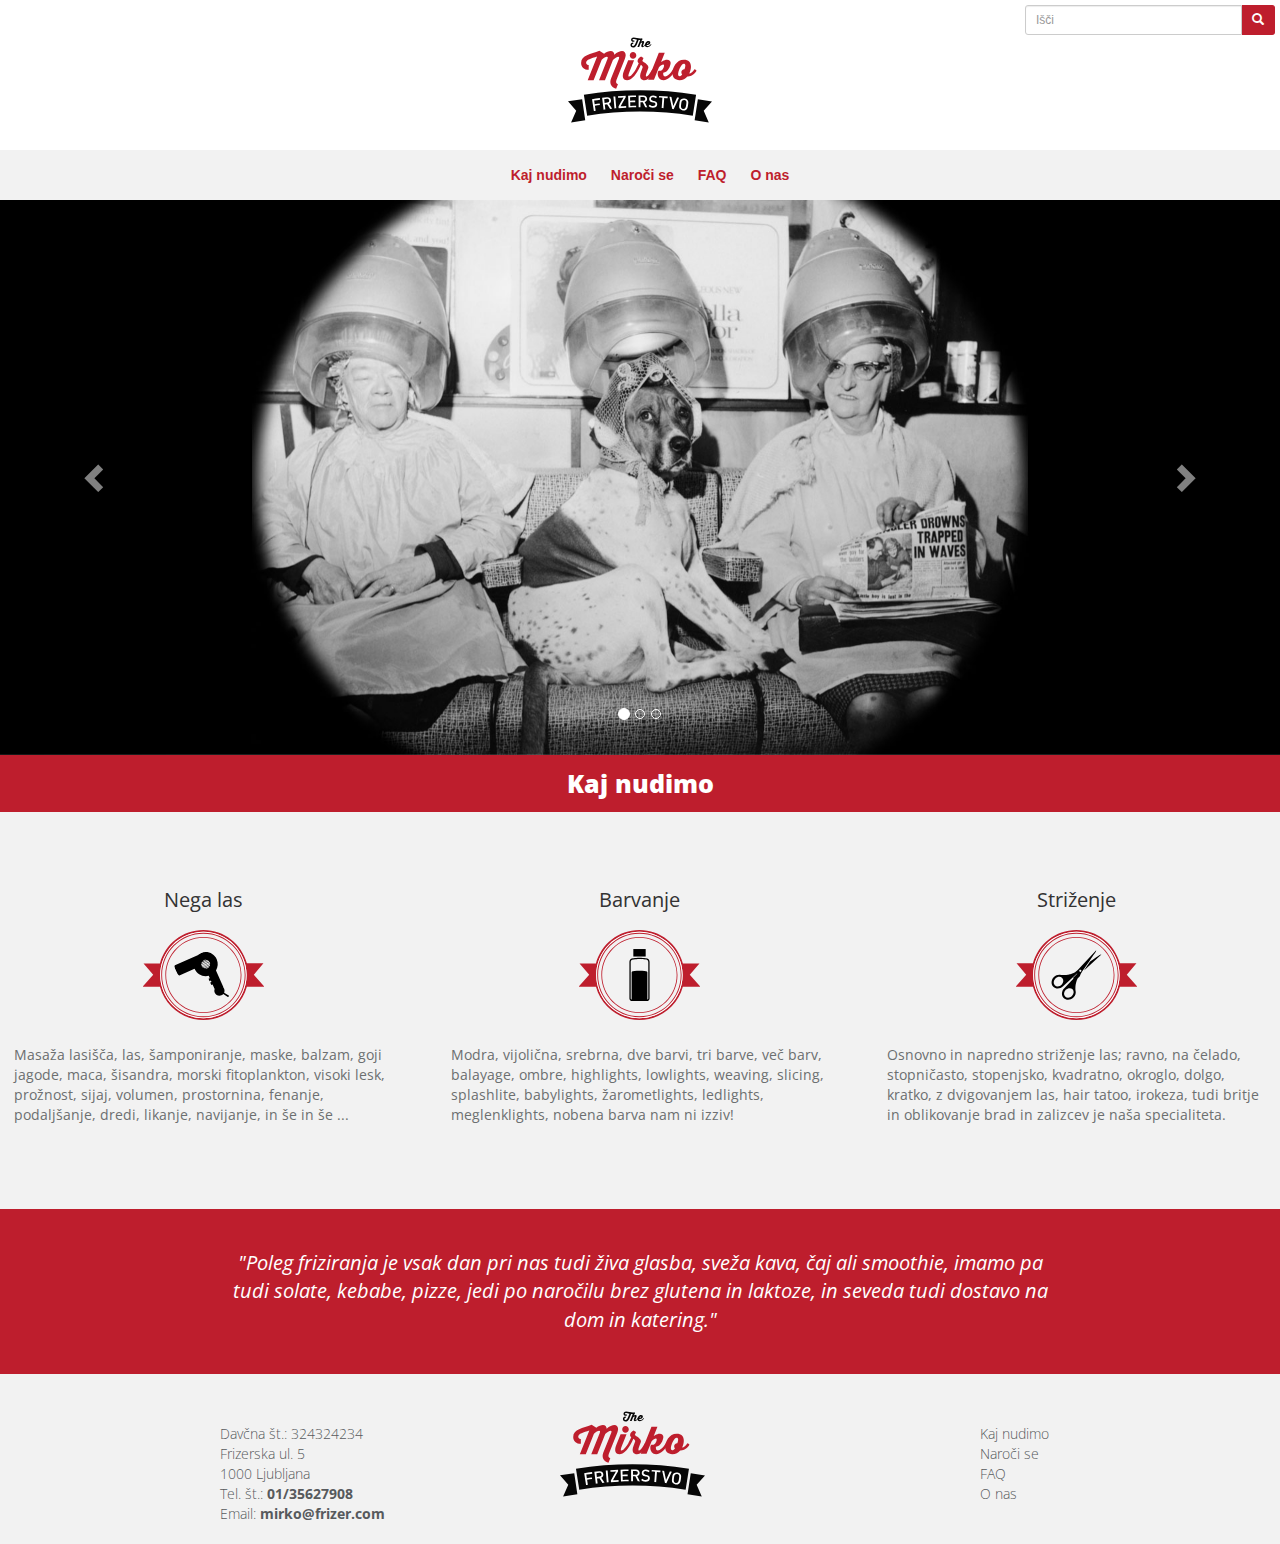
<file: index.html>
<!DOCTYPE html>
<html lang="en">
  <head>
    <meta charset="utf-8">
    <meta http-equiv="X-UA-Compatible" content="IE=edge">
    <meta name="viewport" content="width=device-width, initial-scale=1">
    <!-- The above 3 meta tags *must* come first in the head; any other head content must come *after* these tags -->
    <title>The Mirko</title>
     <!-- Bootstrap -->
    <link href="css/bootstrap.min.css" rel="stylesheet">
    <link rel="stylesheet" href="css/style.css">
    <link href='http://fonts.googleapis.com/css?family=Open+Sans:400,300,400italic,600,700,800' rel='stylesheet' type='text/css'>

    <!-- HTML5 shim and Respond.js for IE8 support of HTML5 elements and media queries -->
    <!-- WARNING: Respond.js doesn't work if you view the page via file:// -->
    <!--[if lt IE 9]>
      <script src="https://oss.maxcdn.com/html5shiv/3.7.2/html5shiv.min.js"></script>
      <script src="https://oss.maxcdn.com/respond/1.4.2/respond.min.js"></script>
    <![endif]-->
  </head>
  <body>
    <nav class="nav">

      <div class="logo">
        <a href="index.html"> <img src="img/logored.svg" alt="logo"></a>
      </div>

         <div class="navul">    
              <ul>
                <li><a href="index.html">Kaj nudimo</a></li>
                <li><a href="index2.html">Naroči se</a></li>
                <li><a href="index3.html">FAQ</a></li>
                <li><a href="index4.html">O nas</a></li>
              </ul>
          </div>
         
         
          <div class="input-group input-group-sm">
              <input type="text" class="form-control" placeholder="Išči" aria-describedby="sizing-addon3">
              <span class="input-group-addon" id="sizing-addon3">
                <span class="glyphicon glyphicon-search"></span>
              </span>                
          </div>
    </nav>

        


        <!--carousel-->
      <div id="carousel-example-generic" class="carousel slide" data-ride="carousel">
        <!-- Indicators -->
            <ol class="carousel-indicators">
            <li data-target="#carousel-example-generic" data-slide-to="0" class="active"></li>
            <li data-target="#carousel-example-generic" data-slide-to="1"></li>
            <li data-target="#carousel-example-generic" data-slide-to="2"></li>
          </ol>

          <!-- Wrapper for slides -->
          <div class="carousel-inner" role="listbox">
              <div class="item active">
                <img src="img/slide1black.jpg" alt="photo" class="img-responsive">
                <div class="carousel-caption"></div>
              </div>

              <div class="item">
                <img src="img/slide2black.jpg" alt="photo">
                <div class="carousel-caption"></div>
              </div>

              <div class="item">
                <img src="img/slide3black.jpg" alt="photo">
                <div class="carousel-caption"></div>
              </div>
          </div>

          <!-- Controls -->
          <a class="left carousel-control" href="#carousel-example-generic" role="button" data-slide="prev">
            <span class="glyphicon glyphicon-chevron-left" aria-hidden="true"></span>
            <span class="sr-only">Previous</span>
          </a>
          <a class="right carousel-control" href="#carousel-example-generic" role="button" data-slide="next">
            <span class="glyphicon glyphicon-chevron-right" aria-hidden="true"></span>
            <span class="sr-only">Next</span>
          </a>
      </div>

      <!--kaj nudimo-->

            <div class="kajnudimo">
              <h1>Kaj nudimo</h1>
            </div>          


      <!--thumbnail-->
      <div class="row nudimo">
          <div class="col-sm-4">            
            <div class="thumbnail">
              <div class="caption1">
                <p>Nega las</p>
              </div>
              <img src="img/negalas.svg" alt="nega las">
              <p class="thumbtext">Masaža lasišča, las, šamponiranje, maske, balzam, goji jagode, maca, šisandra, morski fitoplankton, visoki lesk, prožnost, sijaj, volumen, prostornina,  fenanje, podaljšanje, dredi, likanje, navijanje, in še in še ... </p>              
            </div>
          </div>
          <div class="col-sm-4">            
            <div class="thumbnail">
              <div class="caption1">
                <p>Barvanje</p>
              </div>
              <img src="img/barvanje.svg" alt="barvanje las">
              <p class="thumbtext">Modra, vijolična, srebrna, dve barvi, tri barve, več barv, balayage, ombre, highlights, lowlights, weaving, slicing, splashlite, babylights, žarometlights, ledlights, meglenklights,   nobena barva nam ni izziv!</p>
            </div>
          </div>
          <div class="col-sm-4">
            <div class="thumbnail">
              <div class="caption1">
                <p>Striženje</>
              </div>
              <img src="img/strizenje.svg" alt="striženje las">    
              <p class="thumbtext">Osnovno in napredno striženje las; ravno, na čelado, stopničasto, stopenjsko, kvadratno, okroglo, dolgo, kratko, z dvigovanjem las, hair tatoo, irokeza, tudi britje in oblikovanje brad in zalizcev je naša specialiteta.</p>          
            </div>
          </div>
      </div>  
      <div class="quotebox">
        <p class="quotetext">"Poleg friziranja je vsak dan pri nas tudi živa glasba, sveža kava, čaj ali smoothie, imamo pa tudi solate, kebabe, pizze, jedi po naročilu brez glutena in laktoze, in seveda tudi dostavo na dom in katering."</p>
      </div>    

      <!--Footer-->
      <div class="container">
      <div class="row footer">
          <div class="col-sm-3 col-sm-offset-1">
            <div class="naslov">
              <ul>
                <li>Davčna št.: 324324234</li>
                <li>Frizerska ul. 5</li>
                <li>1000 Ljubljana</li>
                <li>Tel. št.: <strong>01/35627908</strong></li>
                <li>Email: <strong>mirko@frizer.com</strong></li>
              </ul>              
            </div>
          </div>
       

          <div class="col-sm-3 col-sm-offset-1">
            <div class="logospodaj">            
              <img src="img/logored.svg" alt="...">              
            </div>
          </div>


          <div class="col-sm-3 col-sm-offset-1">
            <div class="onas">
              <ul>
                <li><a href="index.html">Kaj nudimo</a></li>
                <li><a href="index2.html">Naroči se</a></li>
                <li><a href="index3.html">FAQ</a></li>
                <li><a href="index4.html">O nas</a></li>
              </ul>             
            </div>
          </div>
      </div>
    </div>
        








    <!-- jQuery (necessary for Bootstrap's JavaScript plugins) -->
    <script src="https://ajax.googleapis.com/ajax/libs/jquery/1.11.2/jquery.min.js"></script>
    <!-- Include all compiled plugins (below), or include individual files as needed -->
    <script src="js/bootstrap.min.js"></script>
  </body>
</html>
</file>
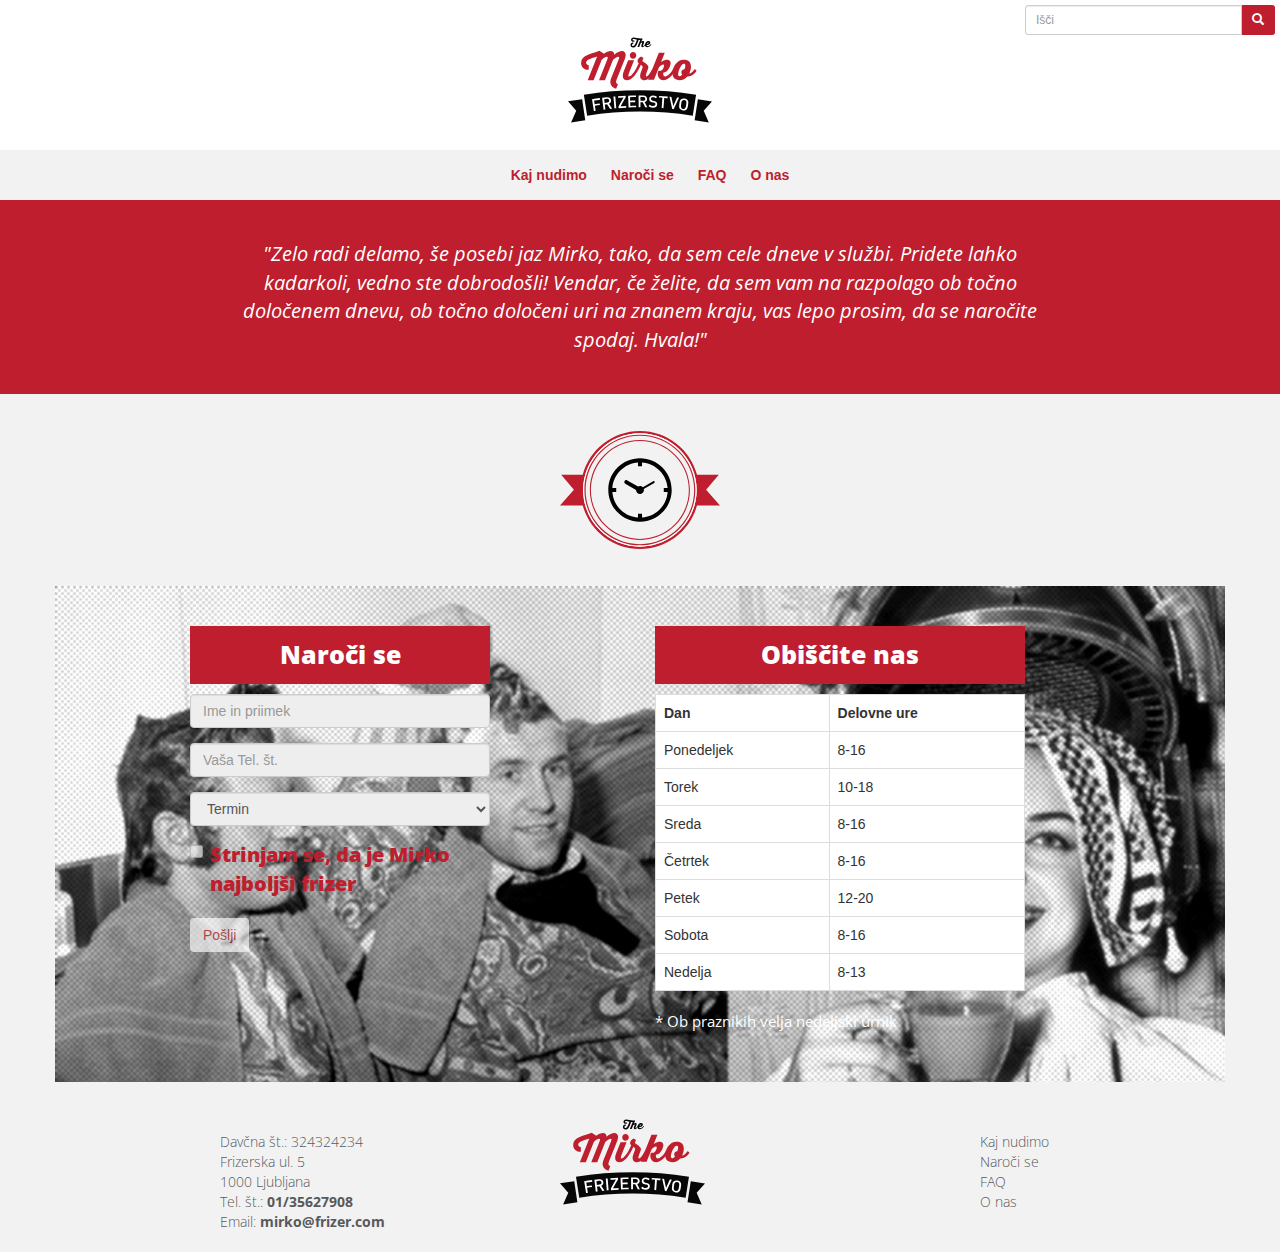
<file: index2.html>
<!DOCTYPE html>
<html lang="en">
  <head>
    <meta charset="utf-8">
    <meta http-equiv="X-UA-Compatible" content="IE=edge">
    <meta name="viewport" content="width=device-width, initial-scale=1">
    <!-- The above 3 meta tags *must* come first in the head; any other head content must come *after* these tags -->
    <title>The Mirko</title>
     <!-- Bootstrap -->
    <link href="css/bootstrap.min.css" rel="stylesheet">
    <link rel="stylesheet" href="css/style.css">
    <link href='http://fonts.googleapis.com/css?family=Open+Sans:400,300,400italic,600,700,800' rel='stylesheet' type='text/css'>

    <!-- HTML5 shim and Respond.js for IE8 support of HTML5 elements and media queries -->
    <!-- WARNING: Respond.js doesn't work if you view the page via file:// -->
    <!--[if lt IE 9]>
      <script src="https://oss.maxcdn.com/html5shiv/3.7.2/html5shiv.min.js"></script>
      <script src="https://oss.maxcdn.com/respond/1.4.2/respond.min.js"></script>
    <![endif]-->
  </head>
  <body>
    <nav class="nav">

      <div class="logo">
        <a href="index.html"> <img src="img/logored.svg" alt="logo"></a>
      </div>

         <div class="navul">    
              <ul>
                <li><a href="index.html">Kaj nudimo</a></li>
                <li><a href="index2.html">Naroči se</a></li>
                <li><a href="index3.html">FAQ</a></li>
                <li><a href="index4.html">O nas</a></li>
              </ul>
          </div>
         
         
          <div class="input-group input-group-sm">
              <input type="text" class="form-control" placeholder="Išči" aria-describedby="sizing-addon3">
              <span class="input-group-addon" id="sizing-addon3">
                <span class="glyphicon glyphicon-search"></span>
              </span>                
          </div>
    </nav>



      <!---->
      <div class="quotebox">
        <p class="quotetext">"Zelo radi delamo, še posebi jaz Mirko, tako, da sem cele dneve v službi. Pridete lahko kadarkoli, vedno ste dobrodošli! Vendar, če želite, da sem vam na razpolago ob točno določenem dnevu, ob točno določeni uri na znanem kraju, vas lepo prosim, da se naročite spodaj. Hvala!"</p>
      </div>  

      <div class="ikona-delcas">
        <img src="img/delcas.svg" alt="delovni cas">      
      </div>      

      <!--Form-->
    <div class="container obrazci">
        <div class="row">
          <div class="col-sm-4 col-sm-offset-1">

            <form class="form" style="max-width: 300px; margin: 0 auto;">
                <div class="narocise"><h1>Naroči se</h1></div>
                <fieldset disabled>
                    <div class="form-group">
                      <input type="text" id="disabledTextInput" class="form-control" placeholder="Ime in priimek">
                    </div>

                    <div class="form-group">
                      <input type="text" id="disabledTextInput" class="form-control" placeholder="Vaša Tel. št.">
                    </div>

                    <div class="form-group">
                        <select id="disabledSelect" class="form-control">
                        <option>Termin</option>
                      </select>
                    </div>

                    <div class="checkbox">
                      <label>
                        <input type="checkbox" class="checkbox"><p>Strinjam se, da je Mirko najboljši frizer</p>
                      </label>
                    </div>

                     <button type="button" class="btn"><p>Pošlji</p></button>                     
                </fieldset>
            </form>
          </div>

        <!--table-->
        
          <div class="col-sm-4 col-sm-offset-1">
              <div class="delcas"><h1>Obiščite nas</h1></div>
                <table class="table table-bordered">
                  <tr>
                    <th>Dan</th>
                    <th>Delovne ure</th>
                  </tr>
                  <tr>  
                    <td>Ponedeljek</td>
                    <td>8-16</td>
                  </tr>
                    <td>Torek</td>
                    <td>10-18</td>
                  </tr>
                    <td>Sreda</td>
                    <td>8-16</td>
                  </tr>
                    <td>Četrtek</td>
                    <td>8-16</td>
                  </tr>
                    <td>Petek</td>
                    <td>12-20</td>
                  </tr>
                    <td>Sobota</td>
                    <td>8-16</td>
                  </tr>
                    <td>Nedelja</td>
                    <td>8-13</td>
                  </tr> 
                </table>  
                <div class="nedeljski-urnik"> 
                  <p>* Ob praznikih velja nedeljski urnik</p>
              </div>   
          </div>
      </div>
    </div>  
   

      <!--FAQ-->
        

      <!--Footer-->
     <div class="container"> 
      <div class="row footer">
          <div class="col-sm-3 col-sm-offset-1">
            <div class="naslov">
              <ul>
                <li>Davčna št.: 324324234</li>
                <li>Frizerska ul. 5</li>
                <li>1000 Ljubljana</li>
                <li>Tel. št.: <strong>01/35627908</strong></li>
                <li>Email: <strong>mirko@frizer.com</strong></li>
              </ul>              
            </div>
          </div>
       

          <div class="col-sm-3 col-sm-offset-1">
            <div class="logospodaj">            
              <img src="img/logored.svg" alt="...">              
            </div>
          </div>


          <div class="col-sm-3 col-sm-offset-1">
            <div class="onas">
              <ul>
                <li><a href="index.html">Kaj nudimo</a></li>
                <li><a href="index2.html">Naroči se</a></li>
                <li><a href="index3.html">FAQ</a></li>
                <li><a href="index4.html">O nas</a></li>
              </ul>             
            </div>
          </div>
      </div>
    </div>
        


    



      


          
           
    
    
































    <!-- jQuery (necessary for Bootstrap's JavaScript plugins) -->
    <script src="https://ajax.googleapis.com/ajax/libs/jquery/1.11.2/jquery.min.js"></script>
    <!-- Include all compiled plugins (below), or include individual files as needed -->
    <script src="js/bootstrap.min.js"></script>
  </body>
</html>
</file>
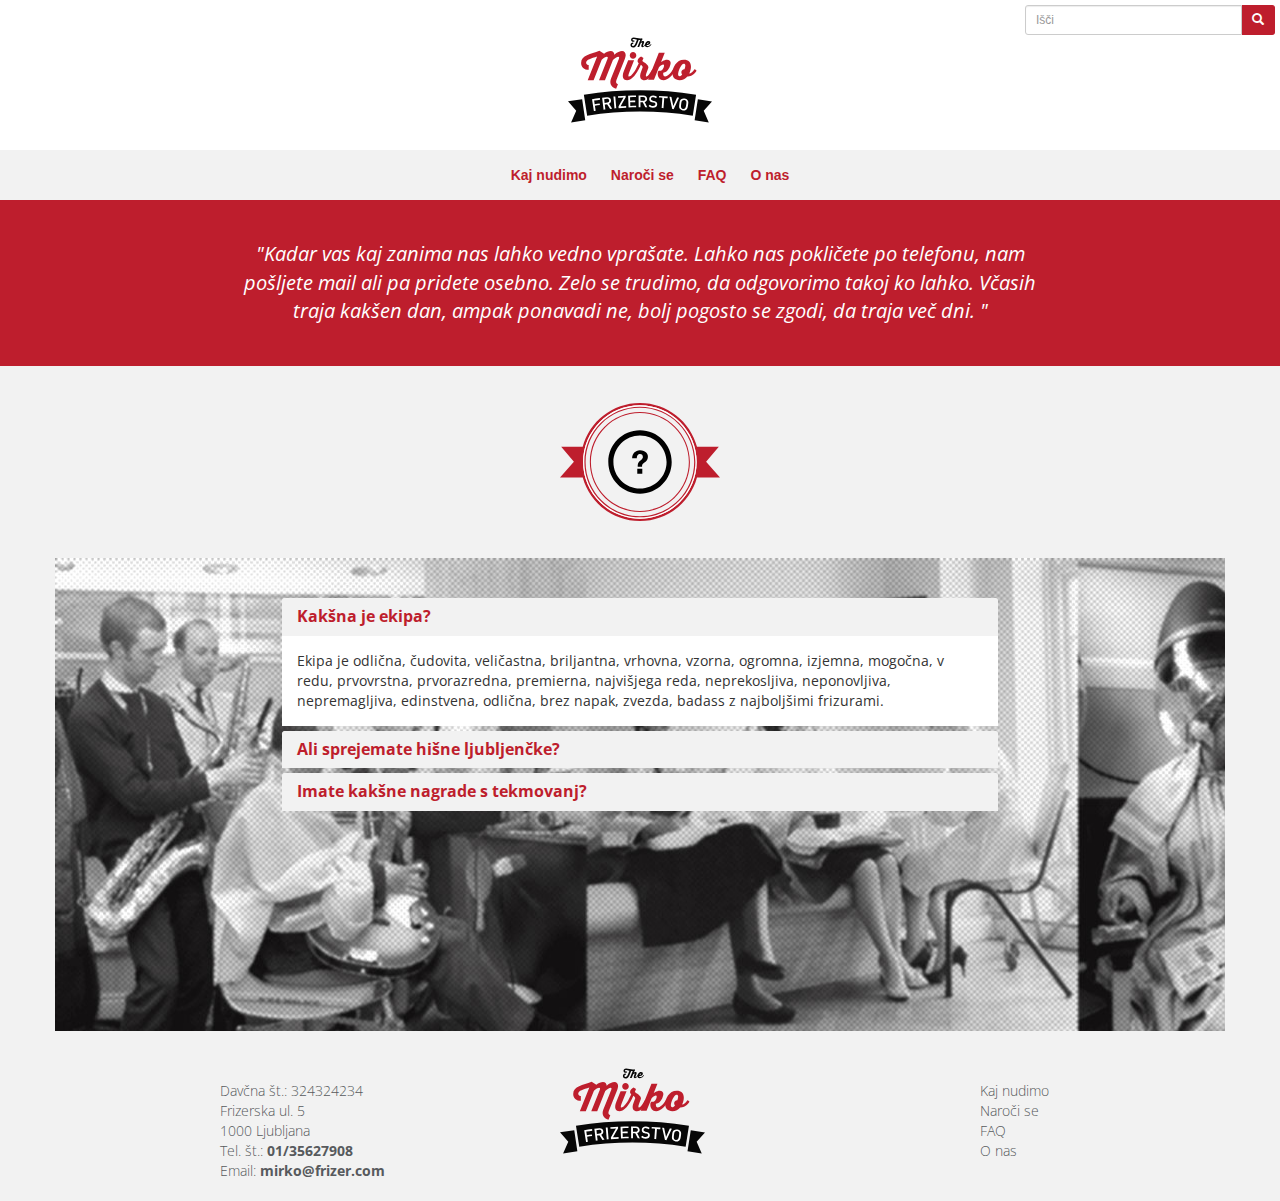
<file: index3.html>
<!DOCTYPE html>
<html lang="en">
  <head>
    <meta charset="utf-8">
    <meta http-equiv="X-UA-Compatible" content="IE=edge">
    <meta name="viewport" content="width=device-width, initial-scale=1">
    <!-- The above 3 meta tags *must* come first in the head; any other head content must come *after* these tags -->
    <title>The Mirko</title>
     <!-- Bootstrap -->
    <link href="css/bootstrap.min.css" rel="stylesheet">
    <link rel="stylesheet" href="css/style.css">
    <link href='http://fonts.googleapis.com/css?family=Open+Sans:400,300,400italic,600,700,800' rel='stylesheet' type='text/css'>

    <!-- HTML5 shim and Respond.js for IE8 support of HTML5 elements and media queries -->
    <!-- WARNING: Respond.js doesn't work if you view the page via file:// -->
    <!--[if lt IE 9]>
      <script src="https://oss.maxcdn.com/html5shiv/3.7.2/html5shiv.min.js"></script>
      <script src="https://oss.maxcdn.com/respond/1.4.2/respond.min.js"></script>
    <![endif]-->
  </head>
  <body>
    <nav class="nav">

      <div class="logo">
        <a href="index.html"> <img src="img/logored.svg" alt="logo"></a>
      </div>

         <div class="navul">    
              <ul>
                <li><a href="index.html">Kaj nudimo</a></li>
                <li><a href="index2.html">Naroči se</a></li>
                <li><a href="index3.html">FAQ</a></li>
                <li><a href="index4.html">O nas</a></li>
              </ul>
          </div>
         
         
          <div class="input-group input-group-sm">
              <input type="text" class="form-control" placeholder="Išči" aria-describedby="sizing-addon3">
              <span class="input-group-addon" id="sizing-addon3">
                <span class="glyphicon glyphicon-search"></span>
              </span>                
          </div>
    </nav>



      <!---->
      <div class="quotebox">
        <p class="quotetext">"Kadar vas kaj zanima nas lahko vedno vprašate. Lahko nas pokličete po telefonu, nam pošljete mail ali pa pridete osebno. Zelo se trudimo, da odgovorimo takoj ko lahko. Včasih traja kakšen dan, ampak ponavadi ne, bolj pogosto se zgodi, da traja več dni. "</p>
      </div>  

      <div class="ikona-delcas">
        <img src="img/vprasanja.svg" alt="delovni cas">      
      </div>      





      <!--FAQ/najbolj pogosta vprašanja-->
      <div class="container faq">
        <div class="row">
            <div class="col-sm-8 col-sm-offset-2">
                <!-- begin panel group -->
                <div class="panel-group" id="accordion" role="tablist" aria-multiselectable="true">
                    
                    <!-- panel 1 -->
                    <div class="panel panel-default">
                        <!--wrap panel heading in span to trigger image change as well as collapse -->
                        <span class="side-tab" data-target="#tab1" data-toggle="tab" role="tab" aria-expanded="false">
                            <div class="panel-heading" role="tab" id="headingOne"data-toggle="collapse" data-parent="#accordion" href="#collapseOne" aria-expanded="true" aria-controls="collapseOne">
                                <h4 class="panel-title">Kakšna je ekipa?</h4>
                            </div>
                        </span>
                        
                        <div id="collapseOne" class="panel-collapse collapse in" role="tabpanel" aria-labelledby="headingOne">
                            <div class="panel-body">
                            <!-- Tab content goes here -->
                            Ekipa je odlična, čudovita, veličastna, briljantna, vrhovna, vzorna, ogromna, izjemna, mogočna, v redu, prvovrstna, prvorazredna, premierna, najvišjega reda, neprekosljiva, neponovljiva, nepremagljiva, edinstvena, odlična, brez napak, zvezda, badass z najboljšimi frizurami.
                            </div>
                        </div>
                    </div> 
                    <!-- / panel 1 -->
                    
                    <!-- panel 2 -->
                    <div class="panel panel-default">
                        <!--wrap panel heading in span to trigger image change as well as collapse -->
                        <span class="side-tab" data-target="#tab2" data-toggle="tab" role="tab" aria-expanded="false">
                            <div class="panel-heading" role="tab" id="headingTwo" data-toggle="collapse" data-parent="#accordion" href="#collapseTwo" aria-expanded="false" aria-controls="collapseTwo">
                                <h4 class="panel-title collapsed">Ali sprejemate hišne ljubljenčke? </h4>
                            </div>
                        </span>

                        <div id="collapseTwo" class="panel-collapse collapse" role="tabpanel" aria-labelledby="headingTwo">
                            <div class="panel-body">
                            <!-- Tab content goes here -->
                            Da.
                            </div>
                        </div>
                    </div>
                    <!-- / panel 2 -->
                    
                    <!--  panel 3 -->
                    <div class="panel panel-default">
                        <!--wrap panel heading in span to trigger image change as well as collapse -->
                        <span class="side-tab" data-target="#tab3" data-toggle="tab" role="tab" aria-expanded="false">
                            <div class="panel-heading" role="tab" id="headingThree"  class="collapsed" data-toggle="collapse" data-parent="#accordion" href="#collapseThree" aria-expanded="false" aria-controls="collapseThree">
                                <h4 class="panel-title">Imate kakšne nagrade s tekmovanj?</h4>
                            </div>
                        </span>

                            <div id="collapseThree" class="panel-collapse collapse" role="tabpanel" aria-labelledby="headingThree">
                              <div class="panel-body">
                              <!-- tab content goes here -->
                               A mate vi?
                              </div>
                            </div>
                    </div>
                </div>
            </div>
        </div>
    </div> <!-- / panel-group -->











        

      <!--Footer-->
    <div class="container">
      <div class="row footer">
          <div class="col-sm-3 col-sm-offset-1">
            <div class="naslov">
              <ul>
                <li>Davčna št.: 324324234</li>
                <li>Frizerska ul. 5</li>
                <li>1000 Ljubljana</li>
                <li>Tel. št.: <strong>01/35627908</strong></li>
                <li>Email: <strong>mirko@frizer.com</strong></li>
              </ul>              
            </div>
          </div>
       

          <div class="col-sm-3 col-sm-offset-1">
            <div class="logospodaj">            
              <img src="img/logored.svg" alt="...">              
            </div>
          </div>


          <div class="col-sm-3 col-sm-offset-1">
            <div class="onas">
              <ul>
                <li><a href="index.html">Kaj nudimo</a></li>
                <li><a href="index2.html">Naroči se</a></li>
                <li><a href="index3.html">FAQ</a></li>
                <li><a href="index4.html">O nas</a></li>
              </ul>             
            </div>
          </div>
      </div>
    </div>
        


    



      


          
           
    
    
































    <!-- jQuery (necessary for Bootstrap's JavaScript plugins) -->
    <script src="https://ajax.googleapis.com/ajax/libs/jquery/1.11.2/jquery.min.js"></script>
    <!-- Include all compiled plugins (below), or include individual files as needed -->
    <script src="js/bootstrap.min.js"></script>
  </body>
</html>
</file>
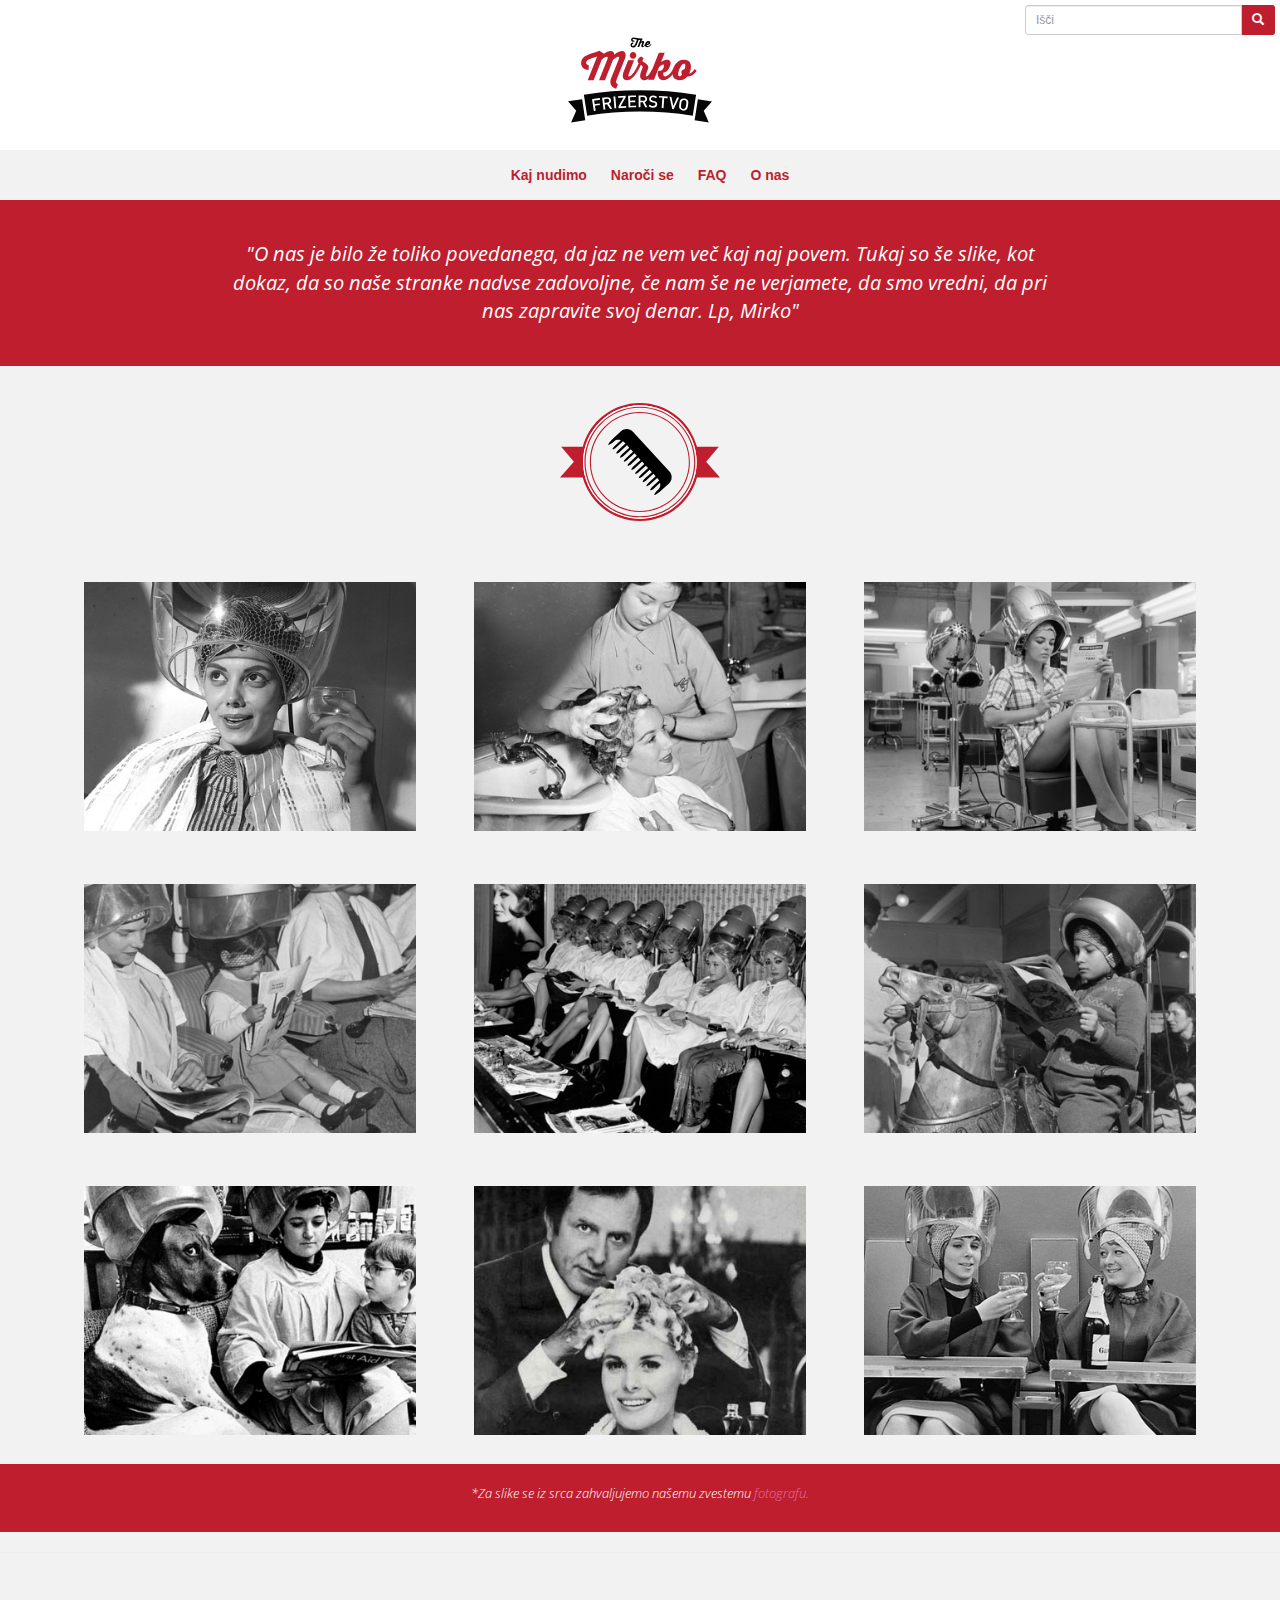
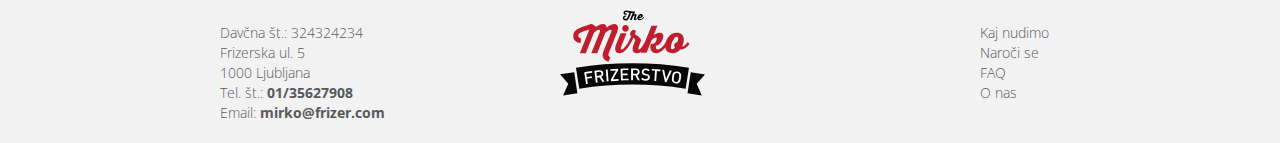
<file: index4.html>
<!DOCTYPE html>
<html lang="en">
  <head>
    <meta charset="utf-8">
    <meta http-equiv="X-UA-Compatible" content="IE=edge">
    <meta name="viewport" content="width=device-width, initial-scale=1">
    <!-- The above 3 meta tags *must* come first in the head; any other head content must come *after* these tags -->
    <title>The Mirko</title>
     <!-- Bootstrap -->
    <link href="css/bootstrap.min.css" rel="stylesheet">
    <link rel="stylesheet" href="css/style.css">
    <link href='http://fonts.googleapis.com/css?family=Open+Sans:400,300,400italic,600,700,800' rel='stylesheet' type='text/css'>

    <!-- HTML5 shim and Respond.js for IE8 support of HTML5 elements and media queries -->
    <!-- WARNING: Respond.js doesn't work if you view the page via file:// -->
    <!--[if lt IE 9]>
      <script src="https://oss.maxcdn.com/html5shiv/3.7.2/html5shiv.min.js"></script>
      <script src="https://oss.maxcdn.com/respond/1.4.2/respond.min.js"></script>
    <![endif]-->
  </head>
  <body>
    <nav class="nav">

      <div class="logo">
        <a href="index.html"> <img src="img/logored.svg" alt="logo"></a>
      </div>

         <div class="navul">    
              <ul>
                <li><a href="index.html">Kaj nudimo</a></li>
                <li><a href="index2.html">Naroči se</a></li>
                <li><a href="index3.html">FAQ</a></li>
                <li><a href="index4.html">O nas</a></li>
              </ul>
          </div>
         
         
          <div class="input-group input-group-sm">
              <input type="text" class="form-control" placeholder="Išči" aria-describedby="sizing-addon3">
              <span class="input-group-addon" id="sizing-addon3">
                <span class="glyphicon glyphicon-search"></span>
              </span>                
          </div>
    </nav>



      <!--quotebox-->
      <div class="quotebox">
        <p class="quotetext">"O nas je bilo že toliko povedanega, da jaz ne vem več kaj naj povem. Tukaj so še slike, kot dokaz, da so naše stranke nadvse zadovoljne, če nam še ne verjamete, da smo vredni, da pri nas zapravite svoj denar. Lp, Mirko"</p>
      </div>  

      <div class="ikona-delcas">
        <img src="img/onas.svg" alt="delovni cas">      
      </div>      


      <!--galerija-->
      <div class="container galerija">

      <div class="row">

          <div class="col-lg-4 col-md-4 col-xs-6 thumb">
              <a class="thumbnail" href="#">
                  <img class="img-responsive" src="img/g1.jpg" alt="">
              </a>
          </div>
          <div class="col-lg-4 col-md-4 col-xs-6 thumb">
              <a class="thumbnail" href="#">
                  <img class="img-responsive" src="img/g2.jpg" alt="">
              </a>
          </div>
          <div class="col-lg-4 col-md-4 col-xs-6 thumb">
              <a class="thumbnail" href="#">
                  <img class="img-responsive" src="img/g3.jpg" alt="">
              </a>
          </div>
          <div class="col-lg-4 col-md-4 col-xs-6 thumb">
              <a class="thumbnail" href="#">
                  <img class="img-responsive" src="img/g4.jpg" alt="">
              </a>
          </div>
          <div class="col-lg-4 col-md-4 col-xs-6 thumb">
              <a class="thumbnail" href="#">
                  <img class="img-responsive" src="img/g5.jpg" alt="">
              </a>
          </div>
          <div class="col-lg-4 col-md-4 col-xs-6 thumb">
              <a class="thumbnail" href="#">
                  <img class="img-responsive" src="img/g6.jpg" alt="">
              </a>
          </div>
          <div class="col-lg-4 col-md-4 col-xs-6 thumb">
              <a class="thumbnail" href="#">
                  <img class="img-responsive" src="img/g7.jpg" alt="">
              </a>
          </div>
          <div class="col-lg-4 col-md-4 col-xs-6 thumb">
              <a class="thumbnail" href="#">
                  <img class="img-responsive" src="img/g8.jpg" alt="">
              </a>
          </div>
          <div class="col-lg-4 col-md-4 col-xs-6 thumb">
              <a class="thumbnail" href="#">
                  <img class="img-responsive" src="img/g9.jpg" alt="">
              </a>
          </div>       

      </div>
    </div>

      <div class="zahvala">
          <p>*Za slike se iz srca zahvaljujemo našemu zvestemu <a href="http://lmgtfy.com/?q=vintage+hairdressing+photo" target="_blank">fotografu.</a> 
         </p>
      </div>


        <hr>        

      <!--Footer-->
    <div class="container">
      <div class="row footer">
          <div class="col-sm-3 col-sm-offset-1">
            <div class="naslov">
              <ul>
                <li>Davčna št.: 324324234</li>
                <li>Frizerska ul. 5</li>
                <li>1000 Ljubljana</li>
                <li>Tel. št.: <strong>01/35627908</strong></li>
                <li>Email: <strong>mirko@frizer.com</strong></li>
              </ul>              
            </div>
          </div>
       

          <div class="col-sm-3 col-sm-offset-1">
            <div class="logospodaj">            
              <img src="img/logored.svg" alt="...">              
            </div>
          </div>


          <div class="col-sm-3 col-sm-offset-1">
            <div class="onas">
              <ul>
                <li><a href="index.html">Kaj nudimo</a></li>
                <li><a href="index2.html">Naroči se</a></li>
                <li><a href="index3.html">FAQ</a></li>
                <li><a href="index4.html">O nas</a></li>
              </ul>             
            </div>
          </div>
      </div>
    </div>
        





    <!-- jQuery (necessary for Bootstrap's JavaScript plugins) -->
    <script src="https://ajax.googleapis.com/ajax/libs/jquery/1.11.2/jquery.min.js"></script>
    <!-- Include all compiled plugins (below), or include individual files as needed -->
    <script src="js/bootstrap.min.js"></script>
  </body>
</html>
</file>
<file: css/style.css>
/*font-family: 'Open Sans', sans-serif;*/
body {
	background-color: #f2f2f2;
}

.nav {
	background-color: white;
	height: 150px;
	text-align: center;
	margin-bottom: 50px;
}

.navul li {
	list-style-type: none;
	display: inline;
	padding-right: 20px;
}


.navul li a {		
	font-weight: 600;
	font-size: 14px;
	color: #BE1E2D;	
}

.navul ul {
	padding-top: 5px;
}

.logo {
	margin-top: 20px;
}

.navul {
	margin-top: 20px;	
}



.input-group-addon {
	background-color: #BE1E2D;
	border: 1px solid #BE1E2D;
}

.form-control{
	background-color: white;
}


.glyphicon-search {
	color: white;
}

.input-group {
	width: 250px;	
	float: right;
	position: absolute;
	top: 5px;
	right: 5px;

}


.iskanje {
	display: inline-block;
}


h1 {
	font-family: 'Open Sans', sans-serif;
	font-weight: 800;
	font-size: 25px;
	color: white;
	padding: 15px 0;
}

.kajnudimo, .narocise, .delcas {
	text-align: center;
	background-color: #BE1E2D;
	margin-top: -20px;
	
}

.nudimo {
	margin-top: 50px;
	margin-bottom: 50px;
}


.thumbnail {
	border: none;
	margin: 20px 10px;
	background-color: #f2f2f2;
}

.thumbtext {
	font-family: 'Open Sans', sans-serif;
	color: #6c6f70;
	font-weight: 400;
	font-size: 14px;
	padding-top: 20px;
}

.caption1 {
	text-align: center;
	font-family: 'Open Sans', sans-serif;
	font-weight: 400;
	font-size: 20px;
}

.footer {
	margin: 0 auto;
}

.naslov li, .onas li {
	font-family: 'Open Sans', sans-serif;
	list-style-type: none;
	font-weight: 300;
	color: #575a5d;
}

.naslov, .onas {
	margin-top: 50px;
	margin-bottom: 20px;
}

.logospodaj {
	margin-top: 20px;
}

.onas a {
	color: #575a5d;
}

.onas a:hover {
	color: #BE1E2D;
}

.quotebox {
	margin: 0 auto;
	background-color: #BE1E2D;
	
}

.quotetext {
	font-family: 'Open Sans', sans-serif;
	font-weight: 400;
	font-style: italic;
	font-size: 20px;
	color: white;
	text-align: center;
	width: 70%;
	margin: 0 auto;
	padding: 40px;
}

.ikona-delcas {
	text-align: center;
	margin: 30px;
}

.obrazci {
	padding: 40px 0;
}

.container.obrazci {
	background-image: url(../img/backgroundot.jpg);


}

.table {
	background-color: white;
}

.btn {
	background-color: white;		
}

.btn p {
	color: #BE1E2D;
	padding: 0;
	margin:0;
}

.checkbox p {
	font-family: 'Open Sans', sans-serif;
	font-weight: 900;
	font-size: 20px;
	color: #BE1E2D;
	
}

.nedeljski-urnik {
	font-family: 'Open Sans', sans-serif;
	font-weight: 400;
	font-size: 15px;
	color: white;
}

/*panel*/
.panel-heading:hover {
    cursor:pointer;
}
.panel-heading {
    -webkit-touch-callout: none;
    -webkit-user-select: none;
    -khtml-user-select: none;
    -moz-user-select: none;
    -ms-user-select: none;
    user-select: none;    
}

.side-tab:hover {
        cursor: pointer;
    }
    .panel.panel-default {
        border: none;
        box-shadow: none !important;
        border-bottom-right-radius: 0px;
        border-bottom-left-radius: 0px;
        
    }
    .panel-heading {
        border: none;
        background-color: #f2f2f2;
    
    }
    .panel-body {
        background-color: white;
        font-family: 'Open Sans', sans-serif;
    }
    .panel-title {
        font-weight: 400;
        color: $white;
    }
/*end panel*/
/*moj panel*/
.container.faq {
	background-image: url(../img/backgroundot2.jpg);
	padding: 40px;
	padding-bottom: 200px;
}

.panel-title {
	color: #BE1E2D;
	font-family: 'Open Sans', sans-serif;
	font-weight: 700;
}

/*end moj panel*/

/*galerija*/

.thumb {
    margin-bottom: 5px;
}

.img-responsive:hover {
    zoom: 1;
    filter: alpha(opacity=50);
    opacity: 0.5;
    -webkit-transition: opacity .15s ease-in-out;
    -moz-transition: opacity .15s ease-in-out;
    -ms-transition: opacity .15s ease-in-out;
    -o-transition: opacity .15s ease-in-out;
    transition: opacity .15s ease-in-out;
}

.galerija {
	background-image: url("http://static.tumblr.com/ajtokgb/i5dmpm32g/texture.png");
}

/*galerija*/


.zahvala {
	font-family: 'Open Sans', sans-serif;
	font-weight: 300;
	font-style: italic;
	font-size: 13px;
	text-align: center;
	padding: 20px;
	background-color: #BE1E2D;
	color: white;
	width: 100%;
}

.zahvala a {
	color: #e86db2;
}

.zahvala a:hover {
	color: #fa943e;
}
</file>
